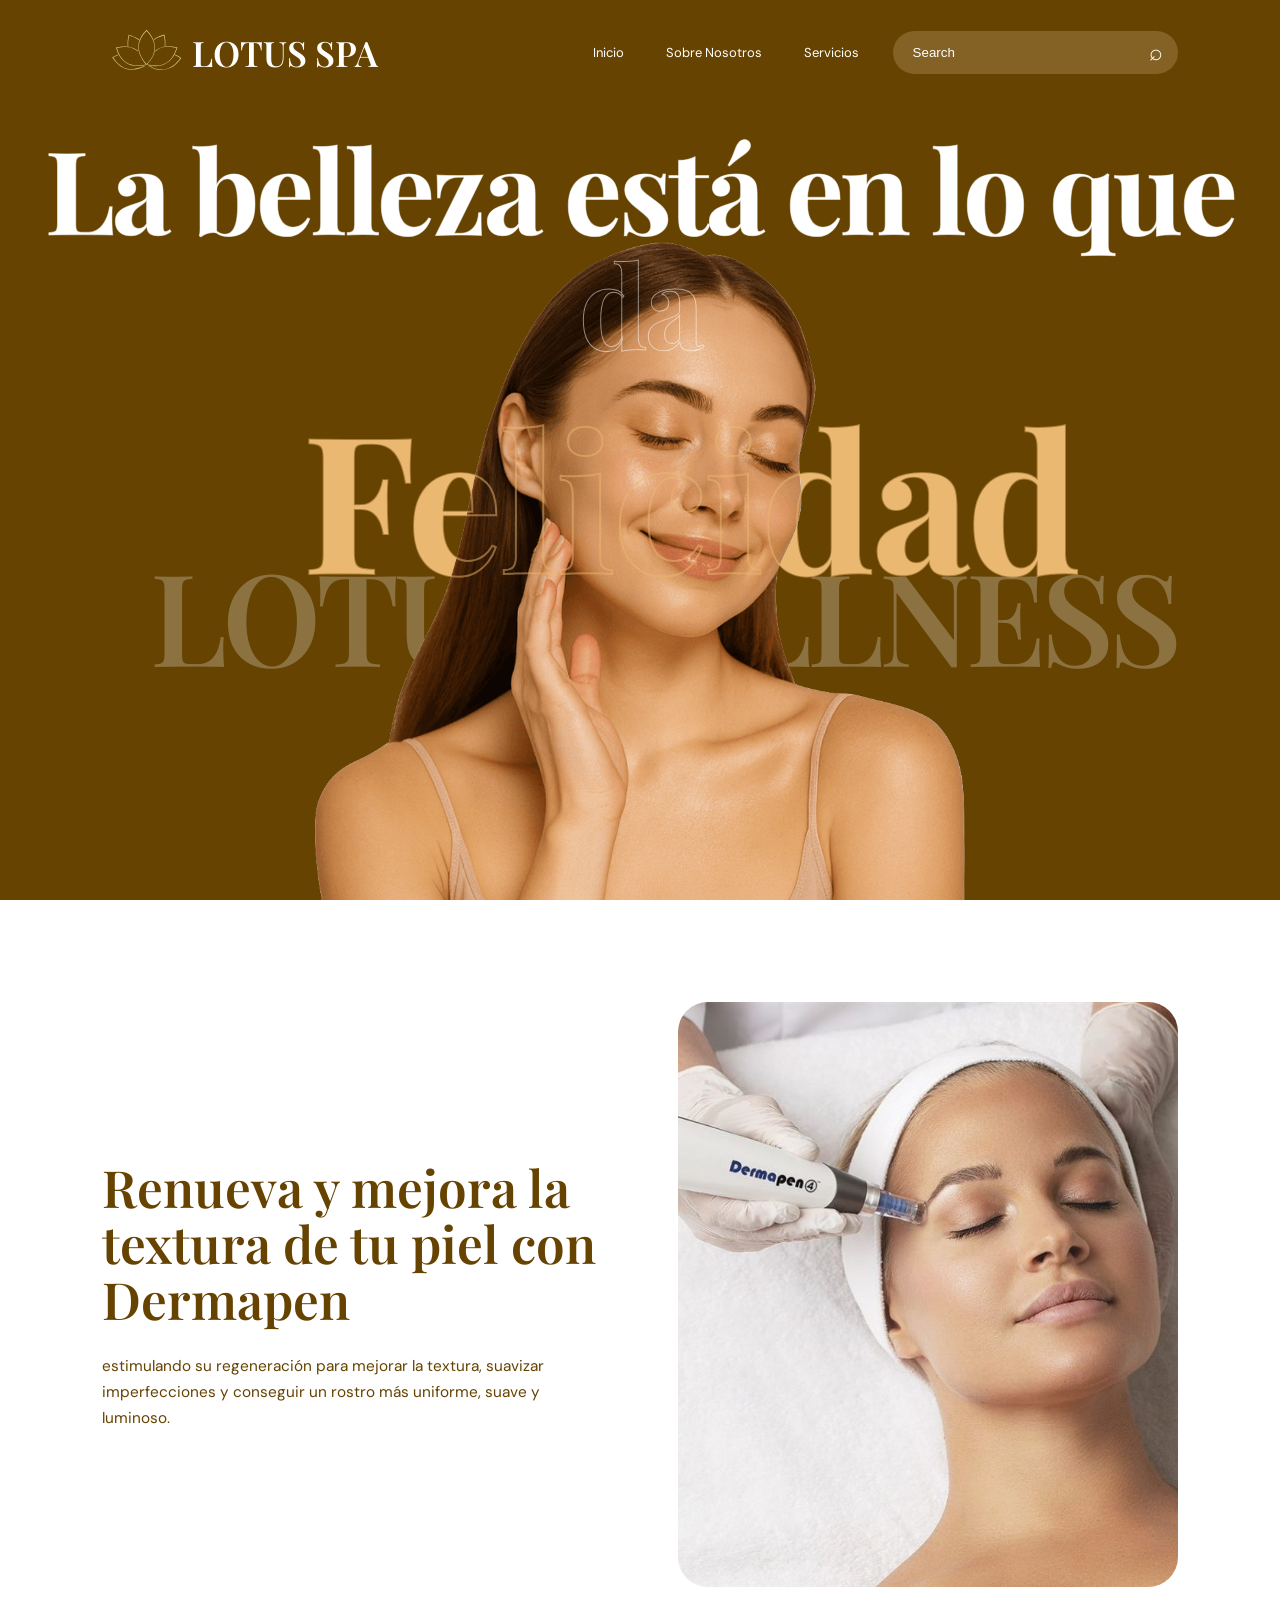
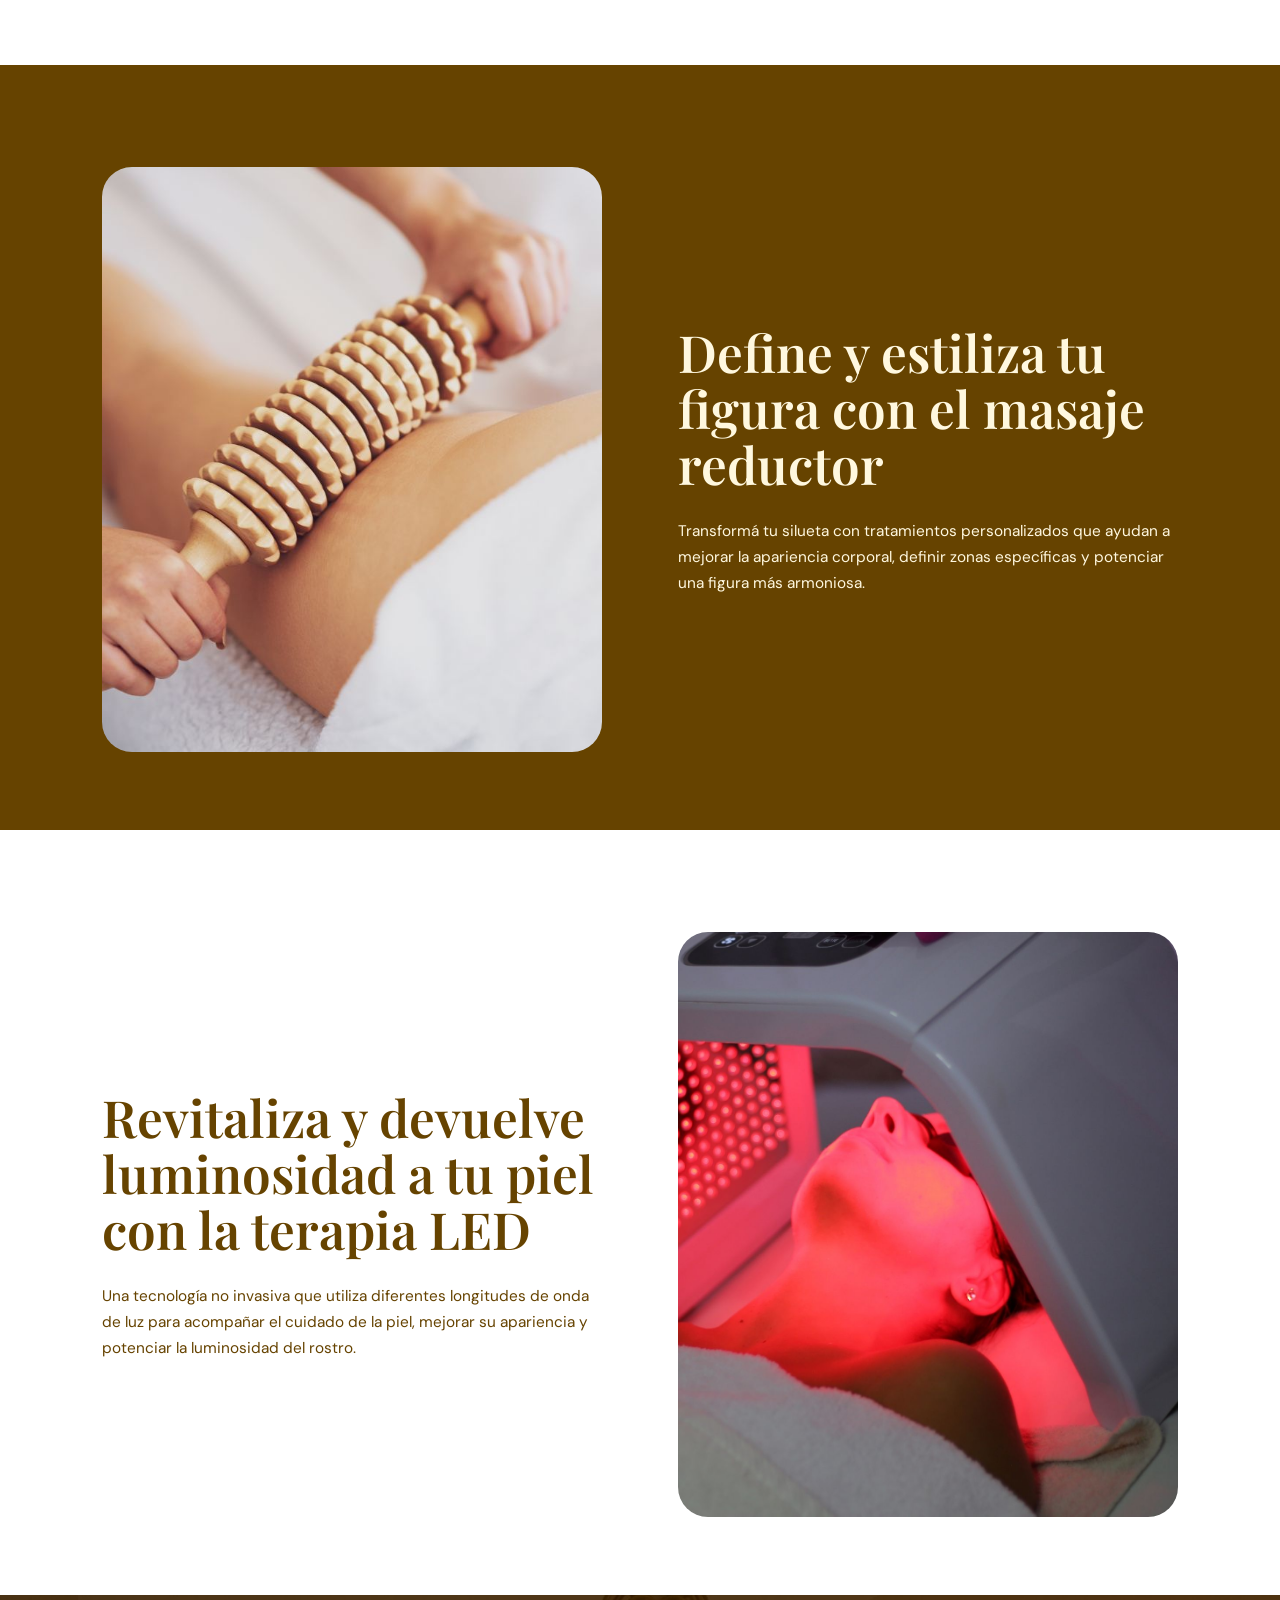
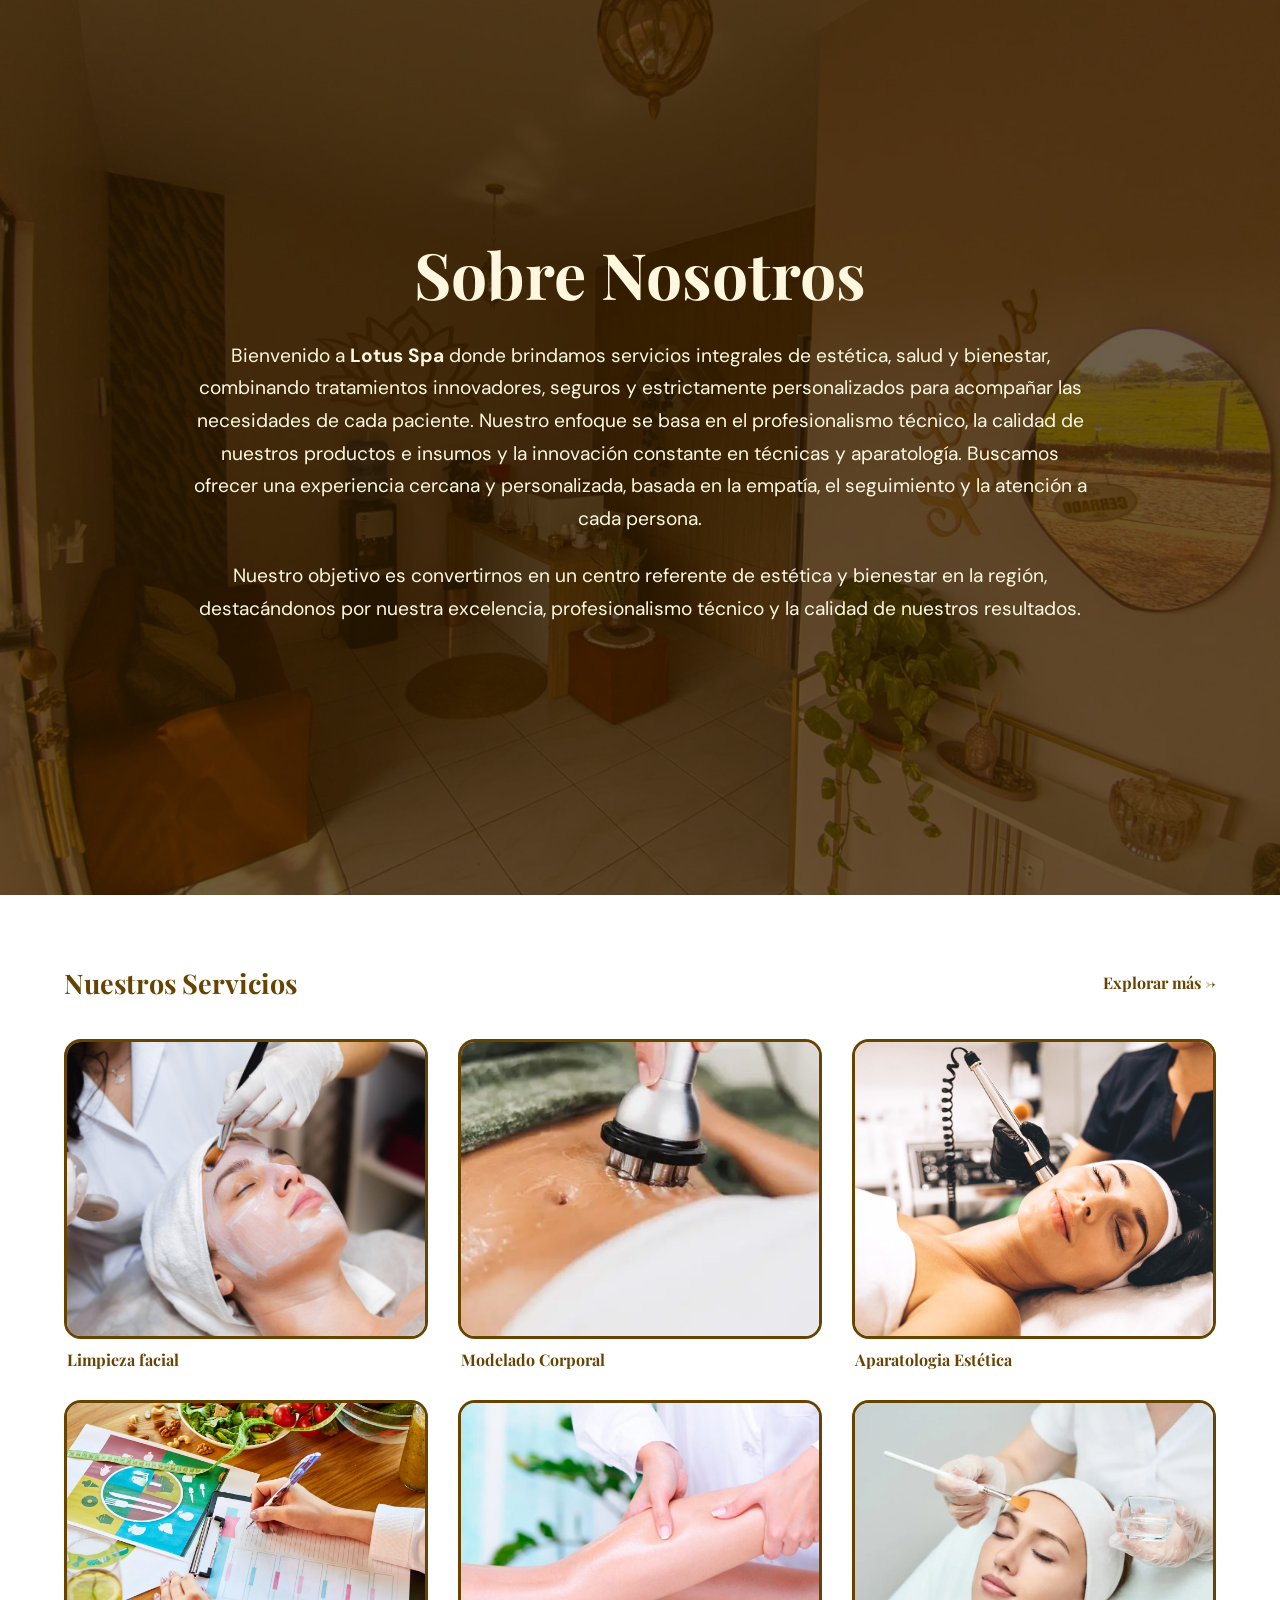
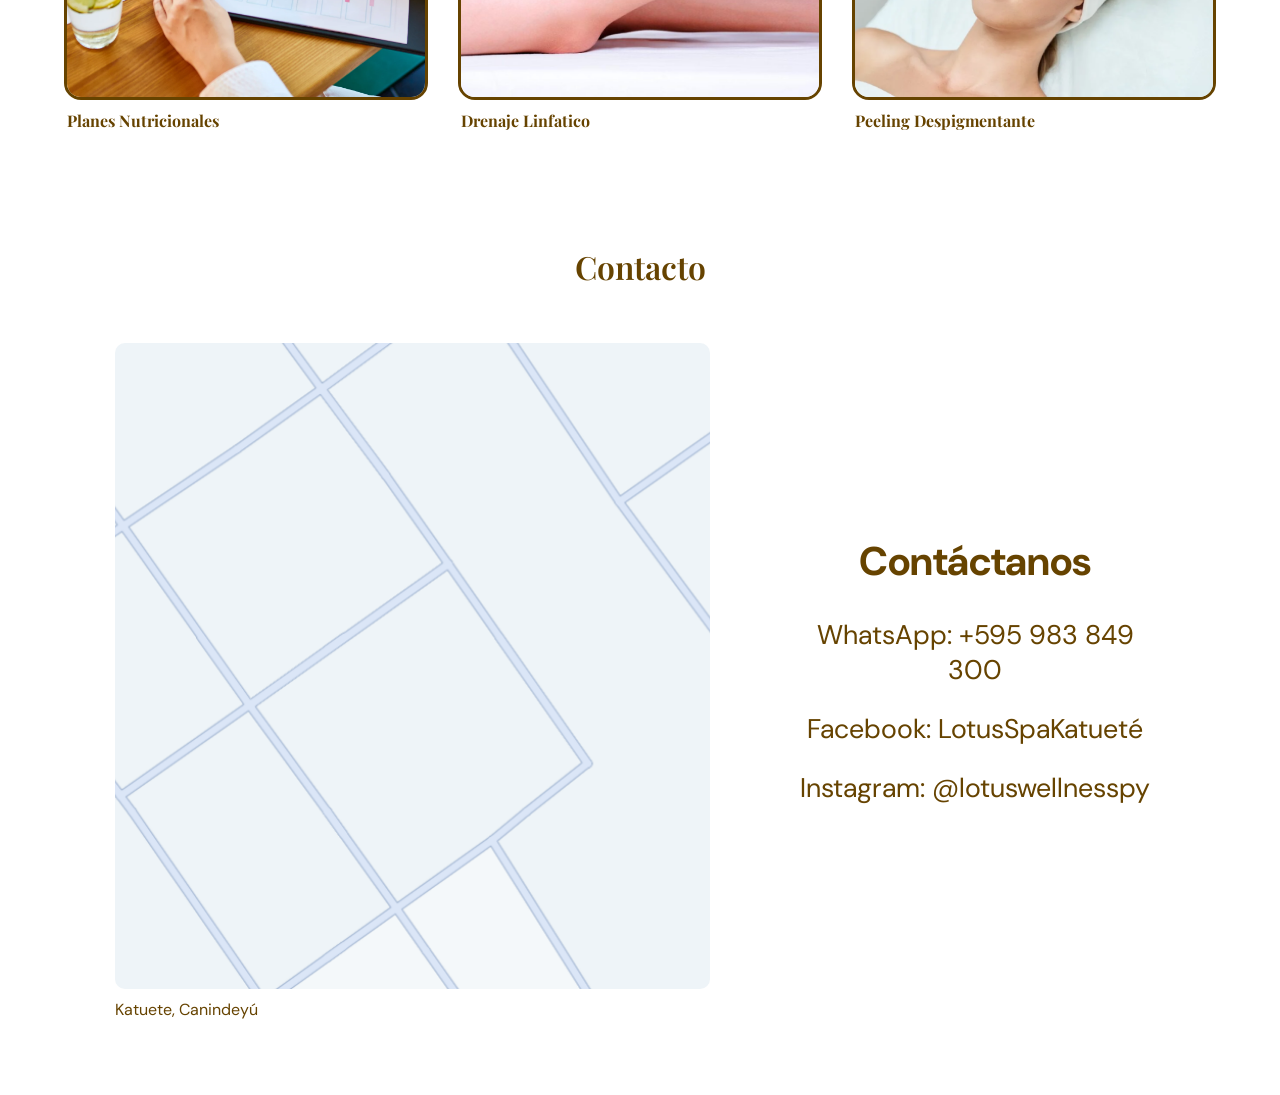
<file: index.html>
<!DOCTYPE html>
<html lang="es">
<head>
    <meta charset="UTF-8">
    <meta name="viewport" content="width=device-width, initial-scale=1.0">
    <title>LotusSpa</title>
    <link rel="stylesheet" href="style.css">
    <link href="https://fonts.googleapis.com/css2?family=DM+Sans:wght@400;500&family=Playfair+Display:wght@600;700&display=swap" rel="stylesheet">
</head>
<body>





<section class="hero" id="inicio">
    <header class="encabezado">
        <a href="#" class="logo">
            <img src="Imagenes/logo.svg" alt="Lotus Spa">
            <span>LOTUS SPA</span>
        </a>
        <nav class="menu">
            <a href="#inicio">Inicio</a>
            <a href="#nosotros">Sobre Nosotros</a>
            <a href="#servicios">Servicios</a>
        </nav>
        <div class="buscador">
            <input type="text" placeholder="Search">
            <button>⌕</button>
        </div>
    </header>
    <main class="contenido">
        <h1 class="titulo">
            <span>La belleza está en lo que da</span>
            <em>Felicidad</em>
        </h1>
        <h1 class="titulo titulo-contorno" aria-hidden="true">
            <span>La belleza está en lo que da</span>
            <em>Felicidad</em>
        </h1>
        <span class="texto-fondo">LOTUSWELLNESS</span>
        <img class="persona"
             src="Imagenes/persona-principal.png"
             alt="Tratamiento de belleza">
    </main>

</section>





<section class="tratamientos">

    <article class="tratamiento">

        <div class="tratamiento-texto">
            <h2>Renueva y mejora la textura de tu piel con Dermapen</h2>

            <p>
              estimulando su regeneración para mejorar la textura, suavizar
               imperfecciones y conseguir un rostro más uniforme, suave y luminoso.
            </p>
        </div>

        <img
            class="tratamiento-imagen"
            src="Imagenes/dermapen.jpg"
            alt="dermapen"
        >

    </article>


    <article class="tratamiento tratamiento-invertido">


         <img
            class="tratamiento-imagen"
            src="Imagenes/Maderoterapia.jpg"
            alt="masaje reductor"
        >
        <div class="tratamiento-texto">
            <h2>
                Define y estiliza tu figura con el masaje reductor
            </h2>

            <p>
                Transformá tu silueta con tratamientos personalizados que ayudan 
                a mejorar la apariencia corporal, definir zonas específicas y potenciar una figura más armoniosa.
            </p>
        </div>
       

    </article>


    <article class="tratamiento">

        <div class="tratamiento-texto">
            <h2>Revitaliza y devuelve luminosidad a tu
                piel con la terapia LED</h2>

            <p>
                Una tecnología no invasiva que utiliza diferentes 
                longitudes de onda de luz para acompañar el cuidado 
                de la piel, mejorar su apariencia y potenciar la 
                luminosidad del rostro.
            </p>
        </div>

        <img
            class="tratamiento-imagen"
            src="Imagenes/terapia led.jpg"
            alt="Tratamiento facial"
        >

    </article>

</section>





<section class="nosotros" id="nosotros">
    <div class="nosotros-contenedor">
        <img
            class="nosotros-imagen"
            src="Imagenes/sobre nosotros imagen.jpeg"
            alt="About Us"
        >
        <div class="nosotros-texto">
            <h2>Sobre Nosotros</h2>
            <p>
                Bienvenido a <strong>Lotus Spa</strong> donde brindamos servicios integrales de estética, salud y bienestar, 
                combinando tratamientos innovadores, seguros y estrictamente personalizados para acompañar las necesidades de 
                cada paciente. Nuestro enfoque se basa en el profesionalismo técnico, la calidad de nuestros productos e insumos 
                y la innovación constante en técnicas y aparatología. Buscamos ofrecer una experiencia cercana 
                y personalizada, basada en la empatía, el seguimiento y la atención a cada persona.
            </p>
            <p>
                Nuestro objetivo es convertirnos en un centro referente de estética y bienestar en la región,
                destacándonos por nuestra excelencia, profesionalismo técnico y la calidad de nuestros resultados.
            </p>
        </div>
    </div>
</section>





<section class="servicios" id="servicios">
    <div class="servicios-cabecera">
        <h2>Nuestros Servicios</h2>
        <a href="servicios.html">Explorar más →</a>
    </div>
    <div class="servicios-lista">
        <article class="servicio">
            <img src="Imagenes/Limpieza facial.jpg" alt="Limpieza facial">
            <div class="servicio-info">
                <h3>Limpieza facial</h3>
            </div>
        </article>
        <article class="servicio">
            <img src="Imagenes/modelado corporal.webp" alt="Modelado Corporal">
            <div class="servicio-info">
                <h3>Modelado Corporal</h3>
            </div>
        </article>
        <article class="servicio">
            <img src="Imagenes/aparatologia estetica.jpg" alt="Aparatologia Estética">
            <div class="servicio-info">
                <h3>Aparatologia Estética</h3>
            </div>
        </article>
        <article class="servicio">
            <img src="Imagenes/planes nutricionales.webp" alt="Planes Nutricionales">
            <div class="servicio-info">
                <h3>Planes Nutricionales</h3>
            </div>
        </article>
        <article class="servicio">
            <img src="Imagenes/drenaje linfatico.jpg" alt="Drenaje Linfatico">
            <div class="servicio-info">
                <h3>Drenaje Linfatico</h3>
            </div>
        </article>
        <article class="servicio">
            <img src="Imagenes/peeling despigmentante.webp" alt="Peeling Despigmentante">
            <div class="servicio-info">
                <h3>Peeling Despigmentante</h3>
            </div>
        </article>
    </div>
</section>





<section class="ubicacion">
    <h2>Contacto</h2>
    <div class="ubicacion-contenedor">
        <a href="https://www.google.com/maps/place/Lotus+Spa+Katuete/@-24.2611563,-54.7628218,21z/data=!4m6!3m5!1s0x94f4d90006cb5bff:0x7a324f9651ef080f!8m2!3d-24.2611856!4d-54.7628381!16s%2Fg%2F11x68z5rw7?entry=ttu&g_ep=EgoyMDI2MDgyNC4wIKXMDSoASAFQAw%3D%3D" target="_blank" class="mapa-card">
            <img src="Imagenes/mapa.png" alt="Mapa">
            <p>Katuete, Canindeyú</p>
        </a>
        <div class="contacto-card">
            <h3>Contáctanos</h3>
            <a href="https://wa.me/+595983849300" target="_blank">WhatsApp: +595 983 849 300</a>
            <a href="https://www.facebook.com/590310517506789/" target="_blank">Facebook: LotusSpaKatueté</a>
            <a href="https://www.instagram.com/lotuswellnesspy" target="_blank">Instagram: @lotuswellnesspy</a>
        </div>
    </div>
</section>
</body>
</html>
</file>
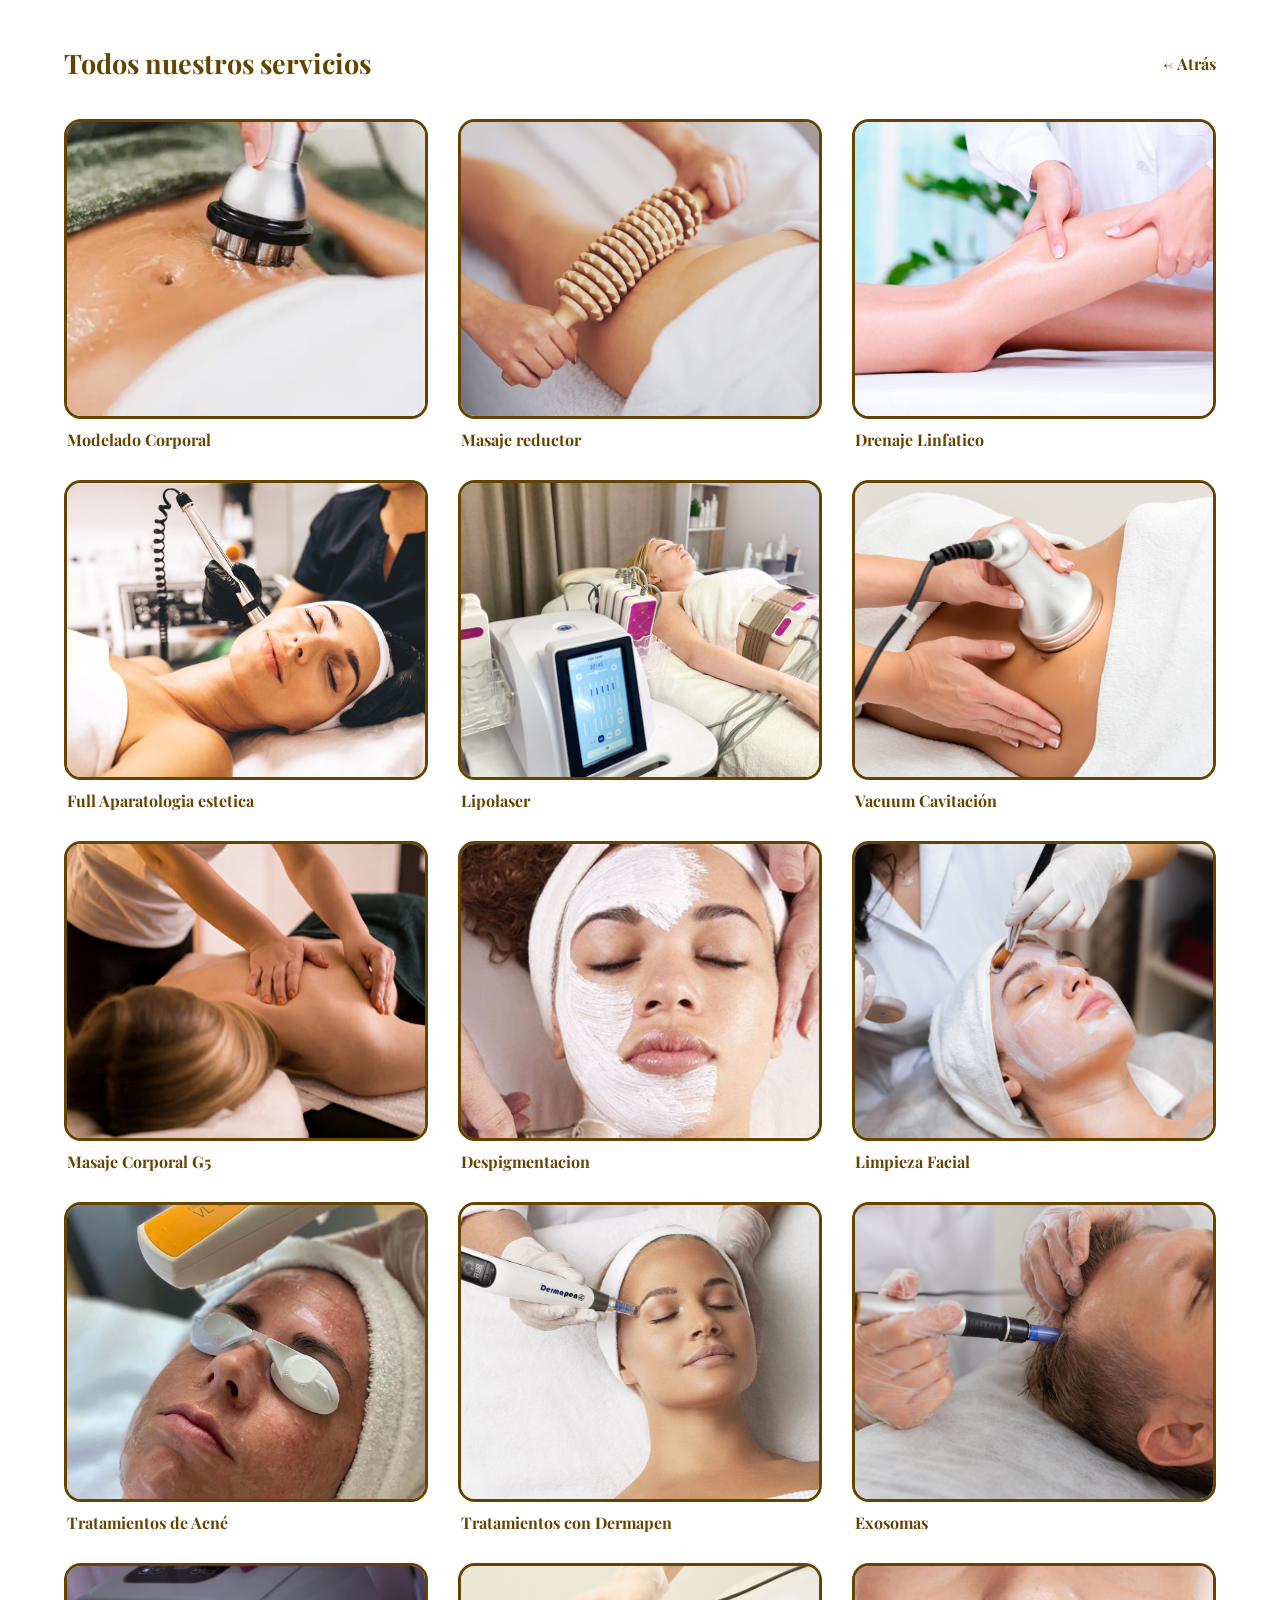
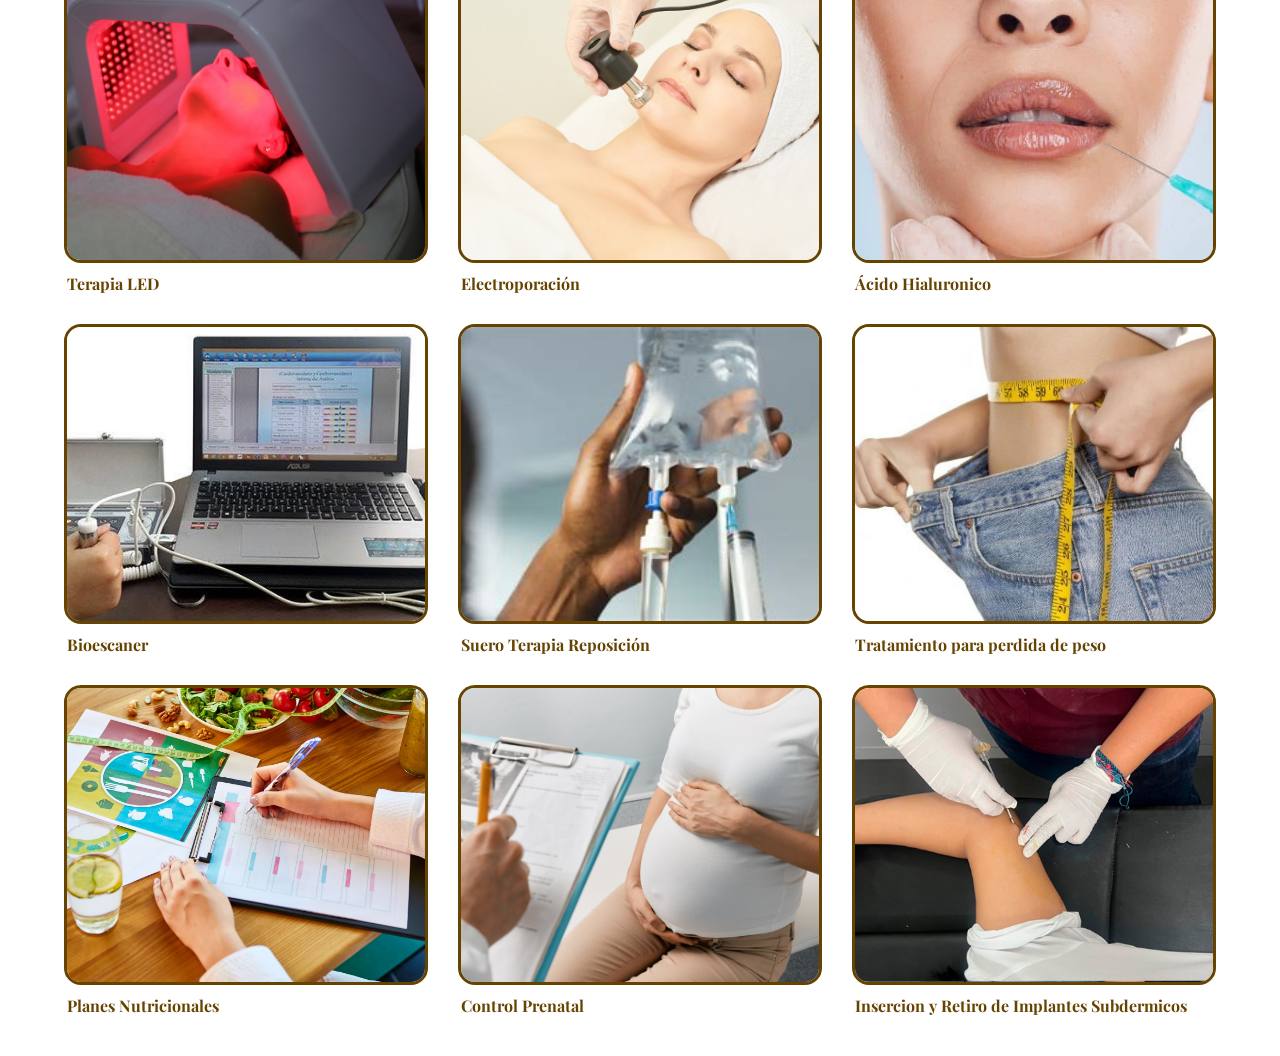
<file: servicios.html>
<!DOCTYPE html>
<html lang="es">
<head>
    <meta charset="UTF-8">
    <meta name="viewport" content="width=device-width, initial-scale=1.0">
    <title>Nuestros servicios</title>
    <link rel="stylesheet" href="style.css">
     <link href="https://fonts.googleapis.com/css2?family=DM+Sans:wght@400;500&family=Playfair+Display:wght@600;700&display=swap" rel="stylesheet">
</head>
<body>
    <section class="todos-servicios">
    <div class="servicios-cabecera">
        <h2>Todos nuestros servicios</h2>
        <a href="index.html">← Atrás</a>
    </div>
    <div class="servicios-lista">
        <article class="servicio">
            <img src="Imagenes/modelado corporal.webp" alt="Modelado Corporal">
            <div class="servicio-info">
                <h3>Modelado Corporal</h3>
            </div>
        </article>
        <article class="servicio">
            <img src="Imagenes/Maderoterapia.jpg" alt="masaje reductor">
            <div class="servicio-info">
                <h3>Masaje reductor</h3>
            </div>
        </article>
        <article class="servicio">
            <img src="Imagenes/drenaje linfatico.jpg" alt="Drenaje Linfatico">
            <div class="servicio-info">
                <h3>Drenaje Linfatico</h3>
            </div>
        </article>
        <article class="servicio">
            <img src="Imagenes/aparatologia estetica.jpg" alt="aparatologia estetica">
            <div class="servicio-info">
                <h3>Full Aparatologia estetica</h3>
            </div>
        </article>
        <article class="servicio">
            <img src="Imagenes/lipolaser.jpg" alt="Lipolaser">
            <div class="servicio-info">
                <h3>Lipolaser</h3>
            </div>
        </article>
        <article class="servicio">
            <img src="Imagenes/vacum cavitacion.jpg" alt="vacum cavitacion">
            <div class="servicio-info">
                <h3>Vacuum Cavitación</h3>
            </div>
        </article>



          <article class="servicio">
            <img src="Imagenes/masaje corporal.jpg" alt="Masaje corporal">
            <div class="servicio-info">
                <h3>Masaje Corporal G5</h3>
            </div>
        </article>
        <article class="servicio">
            <img src="Imagenes/despigmentacion.jpg" alt="Despigmentacion">
            <div class="servicio-info">
                <h3>Despigmentacion</h3>
            </div>
        </article>
        <article class="servicio">
            <img src="Imagenes/Limpieza facial.jpg" alt="limpieza facial">
            <div class="servicio-info">
                <h3>Limpieza Facial</h3>
            </div>
        </article>
        <article class="servicio">
            <img src="Imagenes/tratamiento de acne.jpg" alt="Tratamientos de Acné">
            <div class="servicio-info">
                <h3>Tratamientos de Acné</h3>
            </div>
        </article>
        <article class="servicio">
            <img src="Imagenes/dermapen.jpg" alt="Tratamientos con Dermapen">
            <div class="servicio-info">
                <h3>Tratamientos con Dermapen</h3>
            </div>
        </article>
        <article class="servicio">
            <img src="Imagenes/Exosomas.jpeg" alt="Exosomas">
            <div class="servicio-info">
                <h3>Exosomas</h3>
            </div>
        </article>




<article class="servicio">
            <img src="Imagenes/terapia led.jpg" alt="Terapia led">
            <div class="servicio-info">
                <h3>Terapia LED</h3>
            </div>
        </article>
        <article class="servicio">
            <img src="Imagenes/electroporacion.jpg" alt="Electroporación">
            <div class="servicio-info">
                <h3>Electroporación</h3>
            </div>
        </article>
        <article class="servicio">
            <img src="Imagenes/labios acido hialuronico.jpg" alt="Labios con acido hialuronico">
            <div class="servicio-info">
                <h3>Ácido Hialuronico</h3>
            </div>
        </article>
        <article class="servicio">
            <img src="Imagenes/bioescaner corporal.jpg" alt="Bioescaner Corporal">
            <div class="servicio-info">
                <h3>Bioescaner</h3>
            </div>
        </article>
        <article class="servicio">
            <img src="Imagenes/sueroterapia.jpg" alt="Suero Terapia de Reposicion">
            <div class="servicio-info">
                <h3>Suero Terapia Reposición</h3>
            </div>
        </article>
        <article class="servicio">
            <img src="Imagenes/perdida de peso.jpg" alt="Tratamientos de perdida de peso">
            <div class="servicio-info">
                <h3>Tratamiento para perdida de peso</h3>
            </div>
        </article>


<article class="servicio">
            <img src="Imagenes/planes nutricionales.webp" alt="Planes Nutricionales">
            <div class="servicio-info">
                <h3>Planes Nutricionales</h3>
            </div>
        </article>
        <article class="servicio">
            <img src="Imagenes/control prenatal.png" alt="Control Prenatal">
            <div class="servicio-info">
                <h3>Control Prenatal</h3>
            </div>
        </article>
        <article class="servicio">
            <img src="Imagenes/implante subdermico.jpg" alt="Insercion y retiro de implantes subdermicos">
            <div class="servicio-info">
                <h3>Insercion y Retiro de Implantes Subdermicos</h3>
            </div>
        </article>
      




    </div>
</section>
</body>
</html>
</file>
<file: style.css>
*

{margin:0;padding:0;box-sizing:border-box}
body{font-family:"DM Sans",sans-serif;background:#664300}
a{text-decoration:none;color:inherit}
html,body{overflow-x:hidden}

.hero{
    position:relative;
    width:100%;
    height:100vh;
    min-height:700px;
    overflow:hidden;
    background:#664300
}

.encabezado{
    position:absolute;
    top:0;
    left:0;
    width:100%;
    height:105px;
    padding:0 8%;
    display:grid;
    grid-template-columns:1fr auto auto;
    column-gap:34px;
    align-items:center;
    z-index:10
}

.logo{
    display:flex;
    align-items:center;
    gap:0px
}

.logo img{width: 90px;height: 90px;object-fit:contain}
.logo span{font:600 35px "Playfair Display",serif; color: white;}

.menu{
    display:flex;
    gap:42px
}

.menu a{
    color:white;
    font-size:13px
}

.buscador{
    justify-self:end;
    width:285px;
    height:43px;
    padding:0 15px 0 20px;
    display:flex;
    align-items:center;
    background:#b18f5d66;
    border-radius:30px
}

.buscador input{
    width:100%;
    border:0;
    outline:0;
    background:transparent;
    color:white
}

.buscador input::placeholder{color:white}

.buscador button{
    border:0;
    background:transparent;
    color:white;
    font-size:23px;
    cursor:pointer
}

.contenido{
    position:relative;
    width:100%;
    height:100%
}

.titulo{
    position:absolute;
    top:130px;
    width:100%;
    text-align:center;
    z-index:3;
    font:700 clamp(48px,20vw,115px)/1 "Playfair Display",serif;
    letter-spacing:-3px
}

.titulo span {color: white;}
.titulo span ,.titulo em{display: block;}
.titulo em{
    margin:40px 0 0 100px;
    font-size:clamp(90px,26vw,190px);
    color:#ebb871;
    font-style:normal
    
}

.titulo-contorno{
    z-index:6;
    opacity:.5;
    pointer-events:none;
}

.titulo-contorno span{
    color:transparent;
    -webkit-text-stroke:1px #ffffff;
}

.titulo-contorno em{
    color:transparent;
    -webkit-text-stroke:2px #ebb871;
}

@media(max-width:750px){
    .titulo-contorno{display:none}
}

.producto{
    position:absolute;
    top:255px;
    width:210px;
    height:58px;
    object-fit:cover;
    border-radius:40px;
    z-index:4
}

.texto-fondo{
    position:absolute;
    text-align: center;
    top:550px;
    left: 150px;
    color:#ffffff40;
    font:600 clamp(100px,10vw,190px)/1 "Playfair Display",serif;
    letter-spacing:-5px;
    white-space:nowrap
}

.persona{
    position:absolute;
    z-index:4;
    left:50%;
    bottom:-20px;
    transform:translateX(-50%);
    width:650px;
    height:1200px;
    object-fit:contain;
    object-position:center bottom
}

.descripcion{
    position:absolute;
    z-index:6;
    left:7%;
    bottom:72px
}

.descripcion h2{
    margin-bottom:8px;
    font:600 18px "Playfair Display",serif
}



@media(max-width:750px){
    .encabezado{height:80px;padding:0 5%}
    .menu{display:none}
    .logo img{width:55px;height:55px}
    .logo span{font-size:20px}
    .buscador{width:160px;height:36px}
    .titulo{top:110px;font-size:56px;padding:0 6%}
    .titulo em{margin:16px 0 0}
    .producto{top:245px;width:120px;height:40px}
    .producto-izq{left:4%}
    .producto-der{right:4%}
    .persona{width:430px;height:470px}
    .texto-fondo{top:420px;left:50%;transform:translateX(-50%);width:100%;font-size:75px}
    .descripcion{left:5%;bottom:35px}
    .redes{right:5%;bottom:35px}
    .hoja-der{width:110px}
    .hoja-izq{width:100px}
}

@media(max-width:480px){
    .titulo{font-size:44px}
    .producto{width:100px;height:35px}
    .persona{width:350px;height:420px}
    .texto-fondo{font-size:60px}
    .buscador{width:130px}
}







.tratamientos{
    width:100%;
    background:white;
}

.tratamiento{
    width:100%;
    height:85vh;
    min-height:580px;
    padding:8%;
    display:grid;
    grid-template-columns:1fr 1fr;
    gap:7%;
    align-items:center;
}

.tratamiento-texto h2{
    max-width:600px;
    margin-bottom:25px;
    color:#664300;
    font:600 clamp(36px,4vw,62px)/1.1 "Playfair Display",serif;
}

.tratamiento-texto p{
    max-width:520px;
    color:#664300;
    font:400 clamp(15px,1.2vw,20px)/1.7 "DM Sans",sans-serif;
}

.tratamiento-imagen{
    width:100%;
    height:65vh;
    min-height:400px;
    object-fit:cover;
    border-radius:30px;
}

.tratamiento-invertido{
    background:#664300;
}

.tratamiento-invertido .tratamiento-texto h2,
.tratamiento-invertido .tratamiento-texto p{
    color:#fff8df;
}

@media(max-width:750px){
    .tratamiento{
        height:auto;
        min-height:100vh;
        padding:12% 7%;
        grid-template-columns:1fr;
        gap:35px;
    }

    .tratamiento-texto h2{
        font-size:40px;
    }

    .tratamiento-texto p{
        font-size:16px;
    }

    .tratamiento-imagen{
        height:45vh;
        min-height:300px;
    }

    .tratamiento-invertido .tratamiento-imagen{
        grid-row:1;
    }
}








.servicios{
    width:100%;
    height:100vh;
    min-height:700px;
    padding:45px 5% 40px;
    background:white;
    color:#664300;
    display:flex;
    flex-direction:column;
    justify-content:center;
    box-sizing:border-box;
}

.servicios-cabecera{
    display:flex;
    align-items:center;
    justify-content:space-between;
    margin-bottom:38px;
}

.servicios-cabecera h2{
    font:700 27px "Playfair Display",serif;
}

.servicios-cabecera a{
    color:#664300;
    font:700 16px "Playfair Display",serif;
}

.servicios-lista{
    display:grid;
    grid-template-columns:repeat(3,1fr);
    gap:30px;
}

.servicio img{
    display:block;
    width:100%;
    height:300px;
    object-fit:cover;
    border:3px solid #664300;
    border-radius:17px;
}

.servicio-info{
    display:flex;
    align-items:center;
    justify-content:space-between;
    gap:15px;
    padding:10px 3px 0;
}

.servicio-info h3{
    font:700 16px "Playfair Display",serif;
}

.servicio-info a{
    white-space:nowrap;
    color:#664300;
    font:500 10px "Playfair Display",serif;
}

@media(max-width:750px){
    .servicios{
        height:auto;
        min-height:100vh;
        padding:35px 5%;
    }

    .servicios-lista{
        grid-template-columns:1fr;
        gap:35px;
    }

    .servicio img{
        height:300px;
    }
}







.nosotros{
    width:100%;
    height:100vh;
    min-height:650px;
    position:relative;
    display:flex;
    align-items:center;
    justify-content:center;
    padding:8%;
    color:#fff8df;
    background:url("Imagenes/sobre nosotros imagen.jpeg") center/cover no-repeat;
}

.nosotros::before{
    content:"";
    position:absolute;
    inset:0;
    background:rgba(49, 29, 0, 0.709);
}

.nosotros-contenedor{
    position:relative;
    z-index:1;
    width:100%;
    max-width:1000px;
    display:block;
    text-align:center;
}

.nosotros-imagen{
    display:none;
}

.nosotros-texto h2{
    margin-bottom:30px;
    font:700 clamp(45px,5vw,75px)/1.1 "Playfair Display",serif;
}

.nosotros-texto p{
    max-width:900px;
    margin:0 auto 25px;
    font:400 clamp(17px,1.5vw,23px)/1.7 "DM Sans",sans-serif;
}

.nosotros-texto strong{
    font-weight:700;
}


@media(max-width:750px){
    .nosotros{
        height:auto;
        min-height:100vh;
        padding:10%;
    }

    .nosotros-texto h2{
        font-size:45px;
    }

    .nosotros-texto p{
        font-size:16px;
        line-height:1.6;
    }
}





.ubicacion{
    height:100vh;
    min-height:700px;
    padding:50px 7%;
    text-align:center;
    background:white;
    display:flex;
    flex-direction:column;
    justify-content:center;
    box-sizing:border-box;
}

.ubicacion h2{
    margin-bottom:30px;
    font:600 32px "Playfair Display",serif;
    color: #664300;
}

.ubicacion-contenedor{
    width:100%;
    margin:0 auto;
    display:grid;
    grid-template-columns:1.5fr 1fr;
    gap:25px;
    flex:1;
    text-align:left;
    color: #664300;
}

.mapa-card,.contacto-card{
    display:flex;
    flex-direction:column;
    background:white;
    border-radius:14px;
    padding:25px;
}

.mapa-card img{
    width:100%;
    flex:1;
    object-fit:cover;
    border-radius:10px;
    margin-bottom:10px;
    min-height:0;
}

.mapa-card p{
    flex-shrink:0;
}

.contacto-card{
    justify-content:center;
    align-items:center;
    text-align:center;
    align-self:center;
    padding:50px 35px;
}

.contacto-card h3{
    margin-bottom:30px;
    font-size:40px;
    color:#664300;
}

.contacto-card a{
    display:block;
    margin-bottom:24px;
    font-size:27px;
    color:#664300;
}

@media(max-width:750px){
    .ubicacion{
        height:auto;
        min-height:100vh;
        padding:40px 6%;
    }

    .ubicacion-contenedor{
        grid-template-columns:1fr;
        gap:20px;
        flex:none;
    }

    .mapa-card img{
        flex:none;
        height:220px;
    }

    .contacto-card a{
        font-size:17px;
        margin-bottom:15px;
    }

    .contacto-card h3{
        font-size:30px;
    }
}



.todos-servicios{
    width:100%;
    padding:45px 5% 40px;
    background:white;
    color:#664300;
}
</file>
